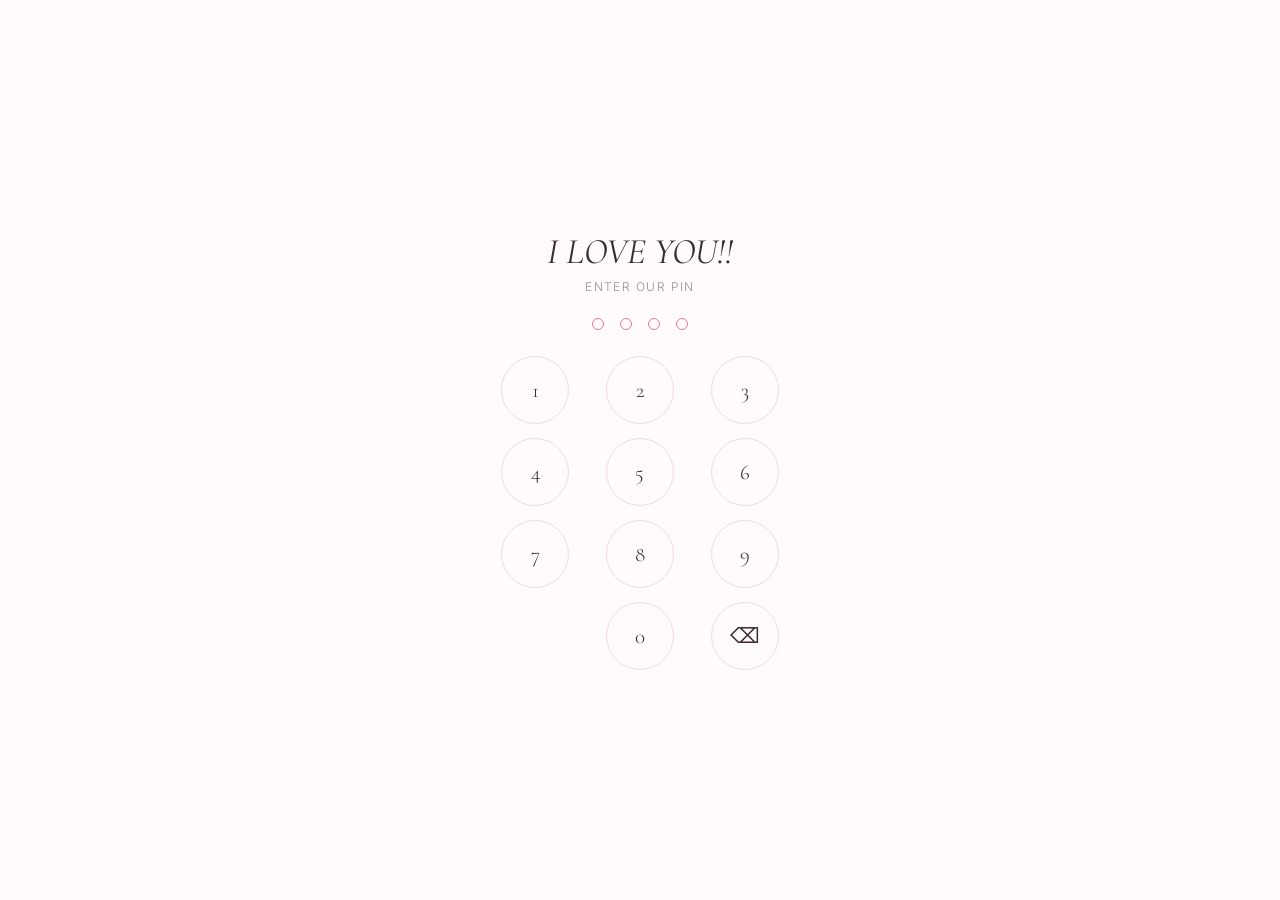
<file: index.html>
<!DOCTYPE html>
<html lang="en">
<head>
  <meta charset="utf-8">
  <meta name="viewport" content="width=device-width, initial-scale=1, viewport-fit=cover">
  <meta name="color-scheme" content="light">
  <title>My baby</title>

  <link rel="preconnect" href="https://fonts.googleapis.com">
  <link rel="preconnect" href="https://fonts.gstatic.com" crossorigin>
  <link href="https://fonts.googleapis.com/css2?family=Cormorant+Garamond:ital,wght@0,400;0,500;1,400&family=Inter:wght@300;400;500&display=swap" rel="stylesheet">
  <link rel="stylesheet" href="style.css">
</head>
<body>

  <!-- Main PIN lock screen -->
  <div class="scr" id="lock">
    <div class="lock" id="lb">
      <h2>I LOVE YOU!!</h2>
      <p>ENTER OUR PIN</p>
      <div class="dots" id="dots"><i></i><i></i><i></i><i></i></div>
      <div class="pad" id="pad"></div>
    </div>
  </div>

  <!-- Loading screen with 0–100% bar -->
  <div class="scr hide" id="load">
    <div class="ld">
      <h2>bruttbruttt loading...</h2>
      <div class="pc" id="pc">0%</div>
      <div class="bar"><i id="bf"></i></div>
      <p id="lm">gathering our memories…</p>
    </div>
  </div>

  <!-- Dashboard -->
  <main>
    <div class="hero">
      <h1>Happy Birthday,<br>Baby!</h1>
    </div>
    <div class="list" id="list"></div>
  </main>

  <!-- Popup sheet that holds each card's content -->
  <div class="sheet" id="sheet">
    <div class="pnl">
      <div class="top">
        <h2 id="st"></h2>
        <button id="x" aria-label="Close">×</button>
      </div>
      <div id="body"></div>
    </div>
  </div>

  <!-- Full-screen photo viewer -->
  <div class="lightbox" id="lightbox">
    <button id="lbc" aria-label="Close photo">×</button>
    <img id="lbi" alt="">
    <p id="lbt"></p>
  </div>

  <!-- "Delete this photo?" dialog -->
  <div class="confirm" id="confirm">
    <div class="box">
      <h3>Delete this photo?</h3>
      <p>This can’t be undone.</p>
      <div class="row">
        <button id="cno">Keep it</button>
        <button class="fill" id="cyes">Delete</button>
      </div>
    </div>
  </div>

  <!-- Memory PIN lock modal -->
  <div class="confirm" id="memory-pin-modal">
    <div class="box" id="memory-pin-container" style="display:flex; flex-direction:column; align-items:center;">
      <!-- Pin pad renders here dynamically -->
    </div>
  </div>

  <script src="script.js"></script>
</body>
</html>
</file>
<file: style.css>
/* ==========================================================================
   Birthday website — style.css
   Palette: white + blush pink. Fonts: Cormorant Garamond (headings), Inter (text)
   ========================================================================== */

/* ---------- Design tokens & base ---------- */

:root {
  --bg: #fffafb;
  --ink: #3b2a31;
  --mut: #a08c94;
  --pink: #e57a9c;
  --soft: #fde8ef;
  --line: #f3d9e2;
  --serif: "Cormorant Garamond", Georgia, serif;
  --sans: Inter, system-ui, sans-serif;
  box-sizing: border-box;
  padding-top: env(safe-area-inset-top, 0px);
  padding-bottom: env(safe-area-inset-bottom, 0px);
}

html {
  scroll-padding-top: env(safe-area-inset-top, 0px);
  -webkit-text-size-adjust: 100%;
}

* {
  box-sizing: border-box;
  -webkit-tap-highlight-color: transparent;
}

body {
  margin: 0;
  min-height: 100%;
  background: var(--bg);
  color: var(--ink);
  font-family: var(--sans);
  font-weight: 300;
  padding-left: env(safe-area-inset-left, 0px);
  padding-right: env(safe-area-inset-right, 0px);
}

button {
  font: inherit;
  color: var(--ink);
  background: none;
  border: 1px solid var(--line);
  border-radius: 99px;
  padding: 0 22px;
  min-height: 46px;
  cursor: pointer;
  transition: 0.25s;
  font-size: 15px;
}

button:hover {
  background: var(--soft);
  border-color: var(--pink);
}

button.fill {
  background: var(--pink);
  border-color: var(--pink);
  color: #fff;
}

button.fill:hover {
  opacity: 0.88;
}

button:disabled {
  opacity: 0.4;
  cursor: default;
}

h1,
h2,
h3 {
  font-family: var(--serif);
  font-weight: 400;
  margin: 0;
}

.center {
  text-align: center;
}

svg {
  display: block;
  margin: 0 auto;
  max-width: 100%;
  height: auto;
}

.row {
  display: flex;
  gap: 10px;
  flex-wrap: wrap;
  margin-top: 16px;
}

/* ---------- Lock screen ---------- */

.lock {
  text-align: center;
  width: min(300px, 88vw);
}

.lock h2 {
  font-size: 36px;
  font-style: italic;
}

.lock p {
  color: var(--mut);
  font-size: 12px;
  letter-spacing: 0.12em;
  margin: 6px 0 24px;
}

.dots {
  display: flex;
  gap: 16px;
  justify-content: center;
  margin-bottom: 26px;
}

.dots i {
  width: 12px;
  height: 12px;
  border-radius: 50%;
  border: 1px solid var(--pink);
  transition: 0.2s;
}

.dots i.on {
  background: var(--pink);
}

.pad {
  display: grid;
  grid-template-columns: repeat(3, 1fr);
  gap: clamp(8px, 2.5vw, 14px);
  justify-items: center;
}

.pad button {
  width: clamp(48px, min(18vw, 10dvh), 68px);
  height: clamp(48px, min(18vw, 10dvh), 68px);
  padding: 0;
  border-radius: 50%;
  font-size: 21px;
  font-family: var(--serif);
}

.shake {
  animation: sh 0.45s;
}

@keyframes sh {
  25%, 75% {
    transform: translateX(-9px);
  }

  50% {
    transform: translateX(9px);
  }
}

/* ---------- Loading screen & photo bubbles ---------- */

.scr {
  position: fixed;
  inset: 0;
  z-index: 50;
  background: var(--bg);
  display: flex;
  align-items: center;
  justify-content: center;
  transition: opacity 0.5s ease-out;
  will-change: opacity;
}

.scr.hide {
  opacity: 0;
  pointer-events: none;
}

.bub,
.fl {
  position: absolute;
  border-radius: 50%;
  border: 1px solid var(--pink);
  background: var(--soft);
  display: flex;
  align-items: center;
  justify-content: center;
  overflow: hidden;
  will-change: transform, opacity;
  animation: pi 0.35s cubic-bezier(0.17, 0.67, 0.83, 0.67) forwards, 
             po 0.4s 0.9s ease-out forwards;
}

.bub {
  width: 84px;
  height: 84px;
}
.fl {
  width: 76px;
  height: 76px;
  z-index: 1;
}

.fl img {
  width: 100%;
  height: 100%;
  object-fit: cover;
}

@keyframes pi {
  from {
    transform: scale(0);
  }

  to {
    transform: scale(1);
  }
}

@keyframes po {
  0% {
    transform: scale(1);
    opacity: 1;
  }
  100% {
    transform: scale(1.35);
    opacity: 0;
  }
}

.ld {
  position: relative;
  z-index: 2;
  text-align: center;
  width: min(320px, 80vw);
}

.ld h2 {
  font-size: clamp(30px, 8vw, 38px);
  font-style: italic;
}

.pc {
  font-family: var(--serif);
  font-size: clamp(60px, 19vw, 88px);
  color: var(--pink);
  line-height: 1;
  margin: 14px 0 20px;
  font-variant-numeric: tabular-nums;
}

.bar {
  height: 6px;
  border-radius: 99px;
  background: var(--soft);
  overflow: hidden;
}

.bar i {
  display: block;
  height: 100%;
  width: 100%;
  border-radius: 99px;
  background: linear-gradient(90deg, #f6a5bc, var(--pink));
  transform-origin: left center;
  transform: scaleX(0);
  will-change: transform;
  transition: transform 0.1s linear;
}

.ld p {
  color: var(--mut);
  font-size: 13px;
  letter-spacing: 0.06em;
  margin: 16px 0 0;
  min-height: 20px;
}

/* ---------- Dashboard ---------- */

main {
  max-width: 720px;
  margin: 0 auto;
  padding: clamp(20px, 6vh, 45px) 20px 90px;
}

.hero {
  text-align: center;
  margin-bottom: clamp(24px, 5vh, 40px);
}

.hero small {
  letter-spacing: 0.3em;
  font-size: 11px;
  color: var(--pink);
  text-transform: uppercase;
}

.hero h1 {
  font-size: clamp(42px, 12vw, 70px);
  font-style: italic;
  margin-top: 12px;
  line-height: 1.05;
}

.list {
  border-top: 1px solid var(--line);
}

.card {
  display: flex;
  align-items: center;
  gap: 18px;
  padding: 24px 4px;
  min-height: 84px;
  border: 0;
  border-bottom: 1px solid var(--line);
  border-radius: 0;
  width: 100%;
  text-align: left;
  background: none;
}

.card:hover {
  padding-left: 18px;
  background: var(--soft);
}

.card span {
  font-family: var(--serif);
  color: var(--pink);
  font-size: 20px;
  width: 30px;
  flex: none;
}

.card b {
  font-family: var(--serif);
  font-weight: 400;
  font-size: clamp(23px, 6vw, 28px);
  display: block;
}

.card em {
  font-style: normal;
  color: var(--mut);
  font-size: 13px;
}

/* ---------- Card sheet (popup) ---------- */

.sheet {
  position: fixed;
  inset: 0;
  z-index: 40;
  background: rgba(59, 42, 49, 0.22);
  -webkit-backdrop-filter: blur(12px);
  backdrop-filter: blur(12px);
  display: none;
  align-items: center;
  justify-content: center;
}

.sheet.show {
  display: flex;
}

.pnl {
  background: var(--bg);
  width: min(660px, 92%);
  max-height: 90vh;
  overflow: auto;
  -webkit-overflow-scrolling: touch;
  border-radius: 26px;
  padding: 28px 30px 34px;
  animation: up 0.45s cubic-bezier(0.2, 0.8, 0.2, 1);
  margin: auto;
}

@keyframes up {
  from {
    transform: translateY(40px);
    opacity: 0;
  }
}

.top {
  display: flex;
  justify-content: space-between;
  align-items: center;
  margin-bottom: 14px;
}

.top h2 {
  font-size: clamp(28px, 7vw, 34px);
  font-style: italic;
}

.top button {
  width: 46px;
  padding: 0;
  font-size: 24px;
}

/* ---------- Letter ---------- */

.letter {
  font-family: var(--serif);
  font-size: clamp(19px, 5vw, 22px);
  line-height: 1.7;
  min-height: 240px;
  white-space: pre-wrap;
}

/* ---------- Gallery & upload form ---------- */

.tabs {
  display: flex;
  gap: 8px;
  overflow-x: auto;
  margin: 0 -20px 16px;
  padding: 0 20px;
  scrollbar-width: none;
}

.tabs::-webkit-scrollbar {
  display: none;
}

.tabs button {
  flex: none;
  min-height: 40px;
  padding: 0 18px;
  font-size: 14px;
}

.tabs button.act,
.chips button.act {
  background: var(--pink);
  border-color: var(--pink);
  color: #fff;
}

.ph {
  display: grid;
  grid-template-columns: repeat(auto-fill, minmax(130px, 1fr));
  gap: 10px;
}

.tile {
  position: relative;
  aspect-ratio: 1;
  border-radius: 14px;
  overflow: hidden;
  background: var(--soft);
  display: flex;
  align-items: center;
  justify-content: center;
}

.tile img {
  position: absolute;
  inset: 0;
  width: 100%;
  height: 100%;
  object-fit: cover;
  transition: transform 0.5s;
}

.tile:hover img {
  transform: scale(1.08);
}

.tile span {
  position: absolute;
  inset: auto 0 0;
  padding: 20px 10px 8px;
  font-size: 12px;
  color: #fff;
  background: linear-gradient(transparent, rgba(59, 42, 49, 0.6));
}

.up {
  margin-top: 22px;
  padding: 20px;
  border-radius: 20px;
  background: var(--soft);
}

.up h4 {
  font-family: var(--serif);
  font-weight: 400;
  font-size: 24px;
  margin: 0 0 14px;
}

.drop {
  display: flex;
  flex-direction: column;
  align-items: center;
  justify-content: center;
  gap: 6px;
  height: 170px;
  border: 1.5px dashed var(--pink);
  border-radius: 16px;
  background: #fff;
  cursor: pointer;
  position: relative;
  overflow: hidden;
  text-align: center;
  color: var(--mut);
  font-size: 13px;
  transition: 0.2s;
}

.drop:hover,
.drop.dg {
  background: #fff5f8;
}

.drop b {
  font-weight: 500;
  color: var(--ink);
  font-size: 15px;
}

.drop img {
  position: absolute;
  inset: 0;
  width: 100%;
  height: 100%;
  object-fit: cover;
}

.plus {
  width: 46px;
  height: 46px;
  border-radius: 50%;
  background: var(--soft);
  color: var(--pink);
  display: flex;
  align-items: center;
  justify-content: center;
  font-size: 28px;
  line-height: 1;
}

.chips {
  display: flex;
  gap: 8px;
  flex-wrap: wrap;
  margin: 14px 0 0;
}

.chips button {
  min-height: 38px;
  padding: 0 15px;
  font-size: 13px;
  background: #fff;
}

.up input[type=text] {
  width: 100%;
  height: 48px;
  margin-top: 12px;
  padding: 0 16px;
  border: 1px solid var(--line);
  border-radius: 14px;
  background: #fff;
  font: inherit;
  font-size: 16px;
  color: var(--ink);
}

.up input:focus {
  outline: none;
  border-color: var(--pink);
}

.up .fill {
  width: 100%;
  margin-top: 12px;
  min-height: 50px;
}

.up p {
  font-size: 13px;
  color: var(--mut);
  margin: 10px 0 0;
  text-align: center;
}

/* ---------- Photo viewer & delete ---------- */

.tile {
  cursor: zoom-in;
}

.del {
  position: absolute;
  top: 6px;
  right: 6px;
  z-index: 2;
  width: 38px;
  height: 38px;
  min-height: 0;
  padding: 0;
  display: flex;
  align-items: center;
  justify-content: center;
  border: 0;
  border-radius: 50%;
  background: rgba(255, 255, 255, 0.9);
  color: #c43d6b;
}

.del:hover {
  background: #fff;
}

.lightbox {
  position: fixed;
  inset: 0;
  z-index: 90;
  display: none;
  flex-direction: column;
  align-items: center;
  justify-content: center;
  gap: 14px;
  padding: 70px 16px 24px;
  background: rgba(40, 26, 32, 0.92);
}

.lightbox.show {
  display: flex;
  animation: up 0.3s ease;
}

.lightbox img {
  max-width: 100%;
  max-height: 78vh;
  border-radius: 14px;
  object-fit: contain;
}

.lightbox p {
  margin: 0;
  color: #fff;
  font-family: var(--serif);
  font-style: italic;
  font-size: 22px;
  text-align: center;
}

#lbc {
  position: absolute;
  top: calc(14px + env(safe-area-inset-top, 0px));
  right: 14px;
  width: 46px;
  padding: 0;
  font-size: 26px;
  color: #fff;
  border-color: rgba(255, 255, 255, 0.4);
}

#lbc:hover {
  background: rgba(255, 255, 255, 0.15);
}

.confirm {
  position: fixed;
  inset: 0;
  z-index: 100;
  display: none;
  align-items: center;
  justify-content: center;
  padding: 20px;
  background: rgba(59, 42, 49, 0.4);
  -webkit-backdrop-filter: blur(6px);
  backdrop-filter: blur(6px);
}

.confirm.show {
  display: flex;
}

.confirm .box {
  width: min(340px, 100%);
  padding: 28px 24px 24px;
  border-radius: 22px;
  background: var(--bg);
  text-align: center;
}

.confirm h3 {
  font-size: 28px;
}

.confirm p {
  margin: 8px 0 20px;
  font-size: 14px;
  color: var(--mut);
}

.confirm .row {
  justify-content: center;
  margin-top: 0;
}

/* ---------- Soundtrack (Universal Perfect Centering) ---------- */

/* ---------- Soundtrack (Universal Perfect Centering) ---------- */

.stage {
  position: relative;
  height: min(360px, 55dvh);
  width: 100%;
  overflow: hidden;
  border-radius: 22px;
  background: var(--soft);
  display: flex;
  align-items: center;
  justify-content: center;
  margin: 0 auto;
}

.vc {
  position: relative;
  z-index: 2;
  text-align: center;
  padding: 20px 24px;
  background: transparent; /* <-- Changed from semi-transparent white to fully transparent! */
  border-radius: 24px;
  display: flex;
  flex-direction: column;
  align-items: center;
  justify-content: center;
  margin: 0 auto;
  max-width: 300px;
  width: 100%;
}

.vinyl {
  width: 110px;
  height: 110px;
  margin: 0 auto 12px auto;
  border-radius: 50%;
  background: radial-gradient(circle, var(--pink) 0 13%, #fff 14% 16%, #3b2a31 17% 46%, #53404a 47% 49%, #3b2a31 50%);
}

.vinyl.sp {
  animation: sp 3.5s linear infinite;
}

@keyframes sp {
  to {
    transform: rotate(360deg);
  }
}

.vc h3 {
  font-size: 26px;
}

.vc div {
  color: var(--mut);
  font-size: 13px;
  margin: 2px 0 14px;
}

/* ---------- Bouquet ---------- */

.note {
  font-family: var(--serif);
  font-style: italic;
  font-size: 24px;
  color: var(--pink);
  min-height: 36px;
  margin-top: 4px;
}

.pt {
  cursor: pointer;
  transition: filter 0.3s;
  animation: bob 5s ease-in-out infinite alternate;
  transform-box: fill-box;
  transform-origin: 50% 100%;
}

.pt:hover {
  filter: brightness(1.06) saturate(1.15);
}

.bq {
  width: 100%;
  max-width: 440px;
  max-height: 58dvh;
}

@keyframes bob {
  to {
    transform: rotate(1.6deg);
  }
}

.gw {
  transform-box: fill-box;
  transform-origin: 50% 60%;
  animation: gw 1s cubic-bezier(0.2, 1.3, 0.4, 1) both;
}

@keyframes gw {
  from {
    transform: scale(0);
    opacity: 0;
  }
}

/* ---------- Cake & countdown ---------- */

.flame {
  transform-box: fill-box;
  transform-origin: 50% 100%;
  animation: fk 0.3s ease-in-out infinite alternate;
}

@keyframes fk {
  to {
    transform: scale(1.12, 0.92) rotate(3deg);
  }
}

.out .flame,
.out .glow {
  display: none;
}

.smoke {
  opacity: 0;
}

.out .smoke {
  animation: sm 2.2s ease-out;
}

@keyframes sm {
  0% {
    opacity: 0.7;
    transform: translateY(0);
  }

  100% {
    opacity: 0;
    transform: translateY(-34px);
  }
}

.big {
  font-family: var(--serif);
  font-style: italic;
  color: var(--pink);
  line-height: 1;
  min-height: clamp(90px, 26vw, 130px);
  display: flex;
  align-items: center;
  justify-content: center;
  font-size: clamp(42px, 14vw, 76px);
  text-align: center;
  margin: 4px 0 10px;
}

.big.pop {
  animation: bp 0.8s cubic-bezier(0.2, 1.4, 0.4, 1);
}

@keyframes bp {
  from {
    transform: scale(0.4);
    opacity: 0;
  }
}

.sub {
  font-family: var(--serif);
  font-style: italic;
  font-size: clamp(16px, 4.2vw, 20px);
  color: var(--mut);
  min-height: 26px;
  margin: 0 8px 6px;
}

#ck {
  max-height: 32dvh;
}

/* ---------- Confetti ---------- */

.cf {
  position: fixed;
  top: -20px;
  z-index: 80;
  width: 9px;
  height: 13px;
  border-radius: 50% 0;
  animation: fa 2.8s ease-in forwards;
  pointer-events: none;
}

@keyframes fa {
  to {
    transform: translateY(110vh) rotate(600deg);
  }
}

/* ---------- Responsive adjustments ---------- */

@supports (height: 1dvh) {
  .pnl {
    max-height: 90dvh;
  }
}

@media (max-width: 600px) {
  main {
    padding-top: 18px;
    padding-bottom: calc(120px + env(safe-area-inset-bottom, 0px));
  }

  .hero {
    margin-bottom: 24px;
  }

  .card {
    min-height: 76px;
    padding: 19px 4px;
  }

  .pnl {
    width: 96%;
    max-height: 92vh;
    padding: 18px 16px 28px;
  }

  .stage {
    height: 310px;
  }

  .vinyl {
    width: 95px;
    height: 95px;
  }
}
</file>
